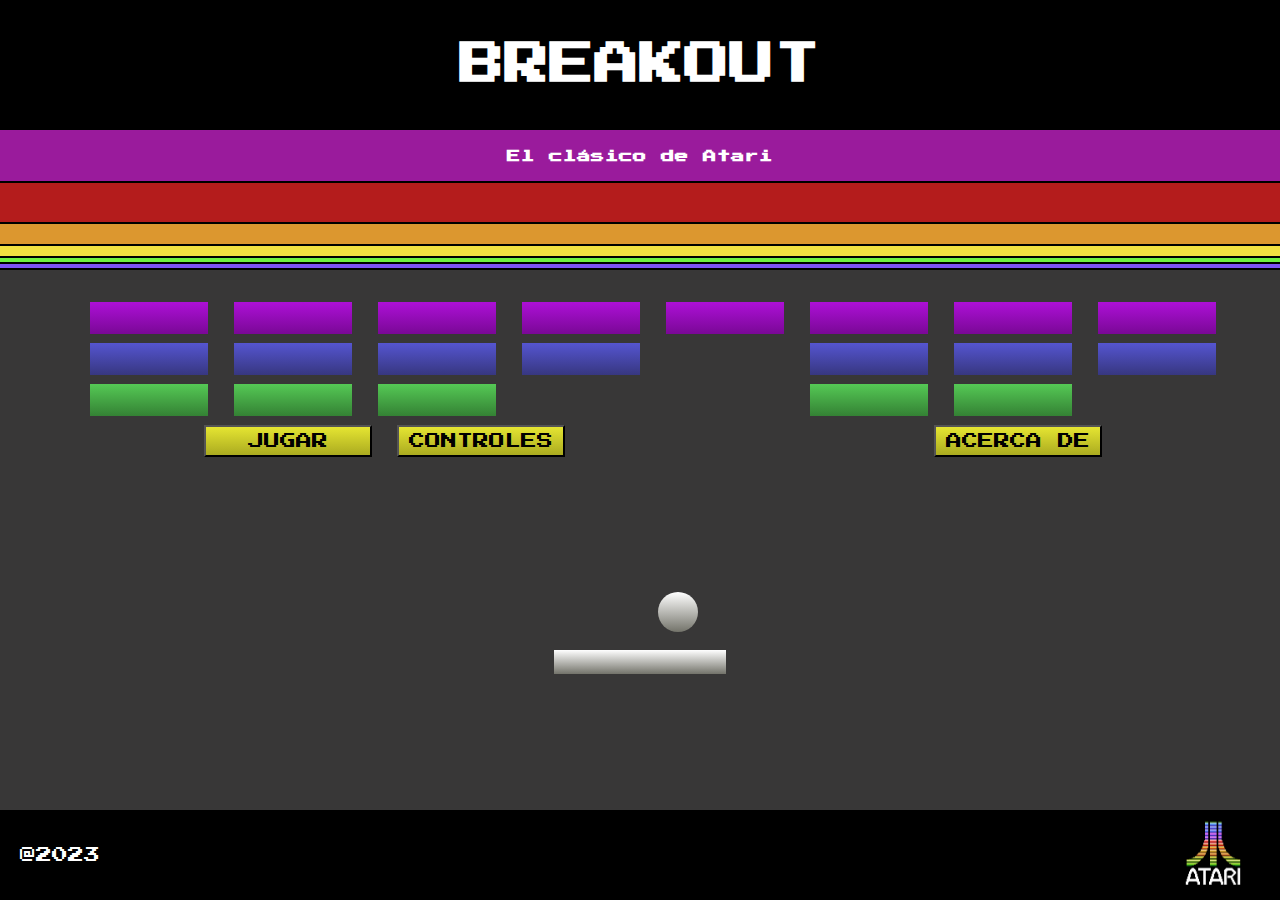
<file: index.html>
<!DOCTYPE html>
<html lang="en">
<head>
    <meta charset="UTF-8">
    <title>Breakout</title>
    <meta content="Conrado Verzini y Joao Klein" name="author">
    <meta content="El clasico juego Breakout de Atari" name="description">
    <meta content="Breakout, Atari" name="palabras-principales">
    <link href="styles/images/favicon.ico" rel="icon" type="image/x-icon"/>
    <link rel="stylesheet" href="styles/interface.css">
    <link rel="preconnect" href="https://fonts.googleapis.com">
    <link rel="preconnect" href="https://fonts.gstatic.com" crossorigin>
    <link href="https://fonts.googleapis.com/css2?family=Press+Start+2P&display=swap" rel="stylesheet">
</head>
<body>
<header>
    <div id="black">
        <h1>BREAKOUT</h1>
    </div>
    <div id="fuchsia">
        <h2>El clásico de Atari</h2>
    </div>
    <div id="red"></div>
    <div id="orange"></div>
    <div id="yellow"></div>
    <div id="green"></div>
    <div id="purple"></div>
</header>

<main class="blocks">
    <div class="line">
        <div class="purple_rectangle"></div>
        <div class="purple_rectangle"></div>
        <div class="purple_rectangle"></div>
        <div class="purple_rectangle"></div>
        <div class="purple_rectangle"></div>
        <div class="purple_rectangle"></div>
        <div class="purple_rectangle"></div>
        <div class="purple_rectangle"></div>
    </div>
    <div class="line">
        <div class="blue_rectangle"></div>
        <div class="blue_rectangle"></div>
        <div class="blue_rectangle"></div>
        <div class="blue_rectangle"></div>
        <div class="rectangle"></div>
        <div class="blue_rectangle"></div>
        <div class="blue_rectangle"></div>
        <div class="blue_rectangle"></div>
    </div>
    <div class="line">
        <div class="green_rectangle"></div>
        <div class="green_rectangle"></div>
        <div class="green_rectangle"></div>
        <div class="rectangle"></div>
        <div class="rectangle"></div>
        <div class="green_rectangle"></div>
        <div class="green_rectangle"></div>
        <div class="rectangle"></div>
    </div>
    <div class="line">
        <div class="rectangle"></div>
        <a href="registrar_usuario.html">
            <button class="boton">JUGAR</button>
        </a>
        <a href="controles.html">
            <button class="boton">CONTROLES</button>
        </a>
        <div class="rectangle"></div>
        <div class="rectangle"></div>
        <div class="rectangle"></div>
        <a href="acerca_de.html">
            <button class="boton">ACERCA DE</button>
        </a>
        <div class="rectangle"></div>
    </div>
    <div class="line_pelota">
        <div class="pelota"></div>
    </div>
    <div class="line_paleta">
        <div class="paleta"></div>
    </div>
</main>

<footer>
    <div id="copyright">
        <p>@2023</p>
    </div>
    <img id="logo" src="styles/images/atari_logo.png" alt="Logo de Atari">
</footer>
</body>
</html>
</file>
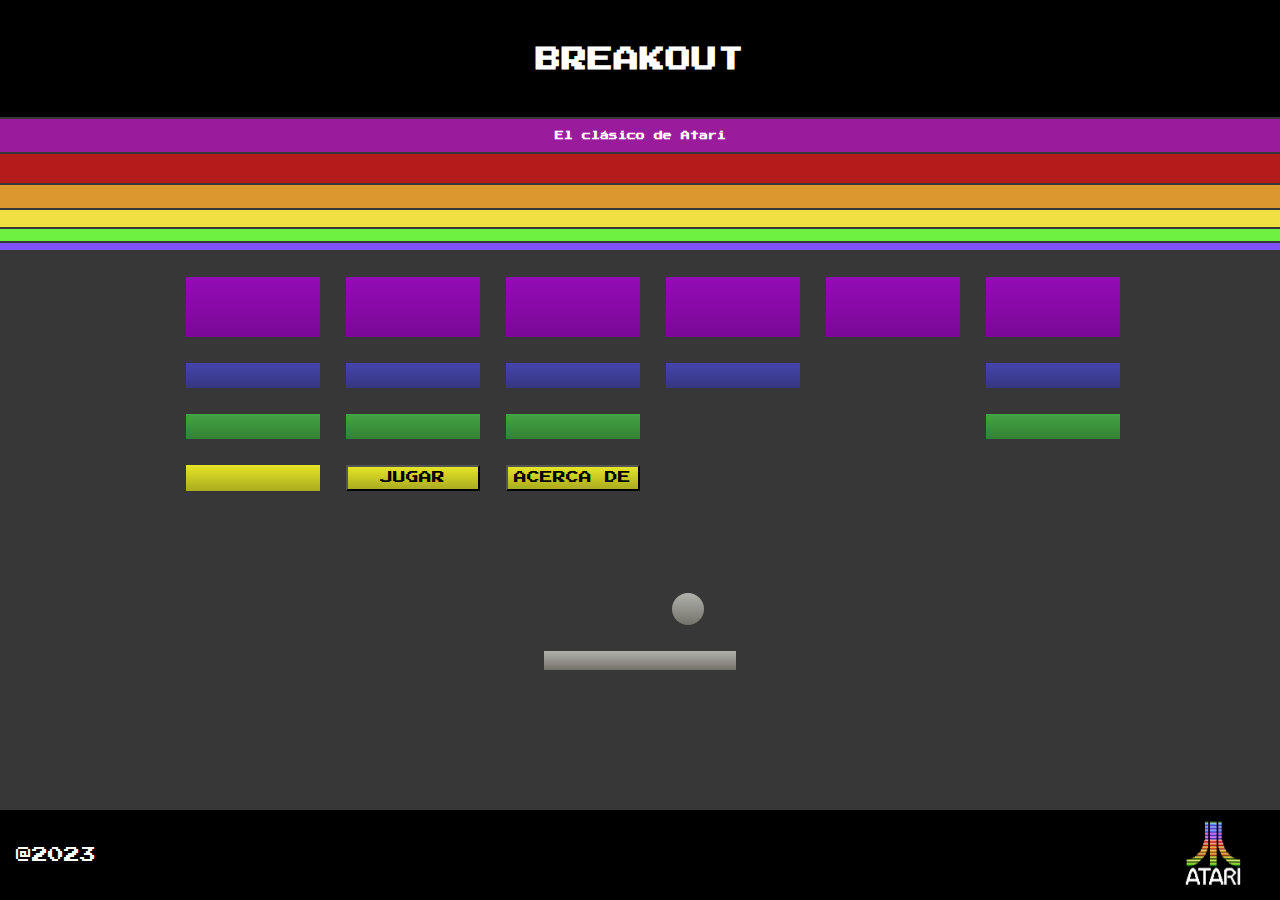
<file: project/templates/index.html>
<!DOCTYPE html>
<html lang="en">
<head>
    <meta charset="UTF-8">
    <title>Breakout</title>
    <meta content="Conrado Verzini y Joao Klein" name="author">
    <meta content="El clasico juego Breakout de Atari" name="description">
    <meta content="Breakout, Atari" name="palabras-principales">
    <link rel="stylesheet" href="styles/interface.css">
    <link rel="preconnect" href="https://fonts.googleapis.com">
    <link rel="preconnect" href="https://fonts.gstatic.com" crossorigin>
    <link href="https://fonts.googleapis.com/css2?family=Press+Start+2P&display=swap" rel="stylesheet">
    <style>
        h1,h2,h3,h4,h5,h6,p{
            font-family: 'Press Start 2P', cursive;
        }
    </style>
</head>
<body>
    <div id="black" class="header">
        <h1>BREAKOUT</h1>
    </div>
    <div id="fuchsia" class="header">
        <h2>El clásico de Atari</h2>
    </div>
    <div id="red" class="header"></div>
    <div id="orange" class="header"></div>
    <div id="yellow" class="header"></div>
    <div id="green" class="header"></div>
    <div id="purple" class="header"></div>

    <div class="blocks">
            <div class="line">
                <div class="purple_rectangle"></div>
                <div class="purple_rectangle"></div>
                <div class="purple_rectangle"></div>
                <div class="purple_rectangle"></div>
                <div class="purple_rectangle"></div>
                <div class="purple_rectangle"></div>
            </div>
            <div class="line">
                <div class="blue_rectangle"></div>
                <div class="blue_rectangle"></div>
                <div class="blue_rectangle"></div>
                <div class="blue_rectangle"></div>
                <div class="rectangle"></div>
                <div class="blue_rectangle"></div>
            </div>
            <div class="line">
                <div class="green_rectangle"></div>
                <div class="green_rectangle"></div>
                <div class="green_rectangle"></div>
                <div class="rectangle"></div>
                <div class="rectangle"></div>
                <div class="green_rectangle"></div>
            </div>
            <div class="line">
                <div class="yellow_rectangle"></div>
                <button class="boton">JUGAR</button>
                <button class="boton">ACERCA DE</button>
                <div class="rectangle"></div>
                <div class="rectangle"></div>
                <div class="rectangle"></div>
            </div>
            <div class="line_pelota">
                <div class="pelota"></div>
            </div>
            <div class="line_paleta">
                <div class="paleta"></div>
                </div>
            </div>
    </div>


    <footer>
        <div id="copyright">
            <p>@2023</p>
        </div>
        <img id="logo" src="styles/images/atari_logo.png" alt="Logo de Atari">
    </footer>
</body>
</html>
</file>
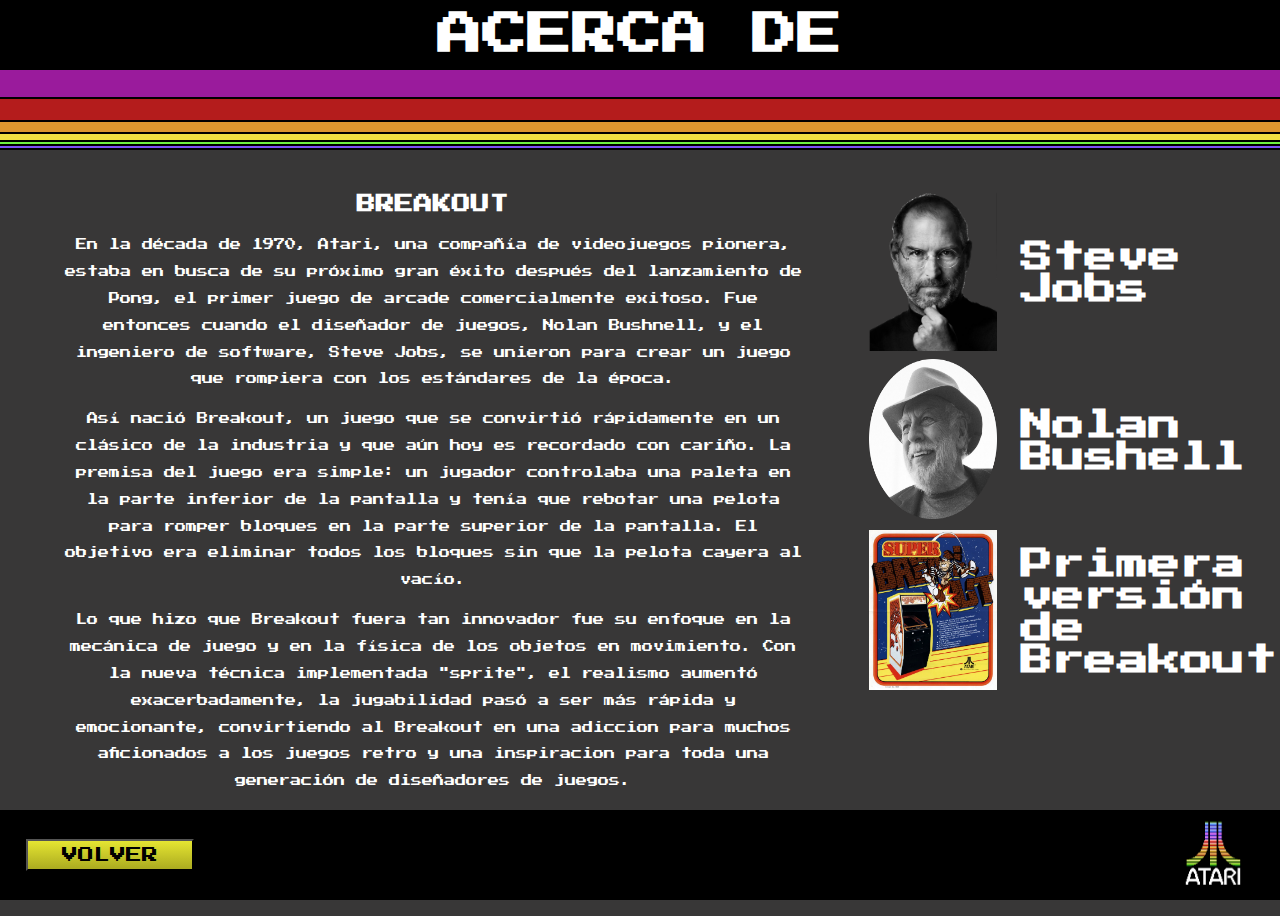
<file: acerca_de.html>
<!DOCTYPE html>
<html lang="en">
<head>
    <meta charset="UTF-8">
    <title>Breakout</title>
    <meta content="Conrado Verzini y Joao Klein" name="author">
    <meta content="El clasico juego Breakout de Atari" name="description">
    <meta content="Breakout, Atari" name="palabras-principales">
    <link href="styles/images/favicon.ico" rel="icon" type="image/x-icon"/>
    <link rel="stylesheet" href="styles/interface.css">
    <link rel="preconnect" href="https://fonts.googleapis.com">
    <link rel="preconnect" href="https://fonts.gstatic.com" crossorigin>
    <link href="https://fonts.googleapis.com/css2?family=Press+Start+2P&display=swap" rel="stylesheet">
</head>
<body>
<header>
    <div id="black" class="header">
        <h1>ACERCA DE</h1>
    </div>
    <div id="fuchsia" class="header"></div>
    <div id="red" class="header"></div>
    <div id="orange" class="header"></div>
    <div id="yellow" class="header"></div>
    <div id="green" class="header"></div>
    <div id="purple" class="header"></div>
</header>
<main class="about">
    <section class="texto" id="acerca_de">
        <h3>BREAKOUT</h3>
        <p>
            En la década de 1970, Atari, una compañía de videojuegos pionera, estaba en busca de su próximo gran éxito
            después del lanzamiento de Pong, el primer juego de arcade comercialmente exitoso. Fue entonces cuando el
            diseñador de juegos, Nolan Bushnell, y el ingeniero de software, Steve Jobs, se unieron para crear un
            juego que rompiera con los estándares de la época.
        </p>
        <p>
            Así nació Breakout, un juego que se convirtió rápidamente en un clásico de la industria y que aún hoy es
            recordado con cariño. La premisa del juego era simple: un jugador controlaba una paleta en la
            parte inferior de la pantalla y tenía que rebotar una pelota para romper bloques en la parte superior de
            la pantalla. El objetivo era eliminar todos los bloques sin que la pelota cayera al vacío.
        </p>
        <p>
            Lo que hizo que Breakout fuera tan innovador fue su enfoque en la mecánica de juego y en la física de los
            objetos en movimiento. Con la nueva técnica implementada "sprite", el realismo aumentó exacerbadamente, la
            jugabilidad pasó a ser más rápida y emocionante, convirtiendo al Breakout en una adiccion para muchos
            aficionados
            a los juegos retro y una inspiracion para toda una generación de diseñadores de juegos.
        </p>
    </section>
    <section class="gallery">
        <table>
            <caption>FOTOS</caption>
            <tbody>
            <tr>
                <td>
                    <img src="styles/images/steve_jobs.png" class="portrait" alt="Steve Jobs">
                </td>
                <td>
                    <h1>Steve Jobs</h1>
                </td>
            </tr>
            <tr>
                <td>
                    <img src="styles/images/Nolan_Bushell.png" class="portrait" alt="Nolan Bushell">
                </td>
                <td>
                    <h1>Nolan Bushell</h1>
                </td>
            </tr>
            <tr>
                <td>
                    <img src="styles/images/Breakout_cover.webp" class="portrait" alt="Portada del primer Breakout">
                </td>
                <td>
                    <h1>Primera versión de Breakout</h1>
                </td>
            </tr>
            </tbody>
        </table>
    </section>
</main>

<div class="spacer">.</div>

<footer>
    <a href="index.html">
        <button class="boton">VOLVER</button>
    </a>
    <img id="logo" src="styles/images/atari_logo.png" alt="Logo de Atari">
</footer>
</body>
</html>
</file>
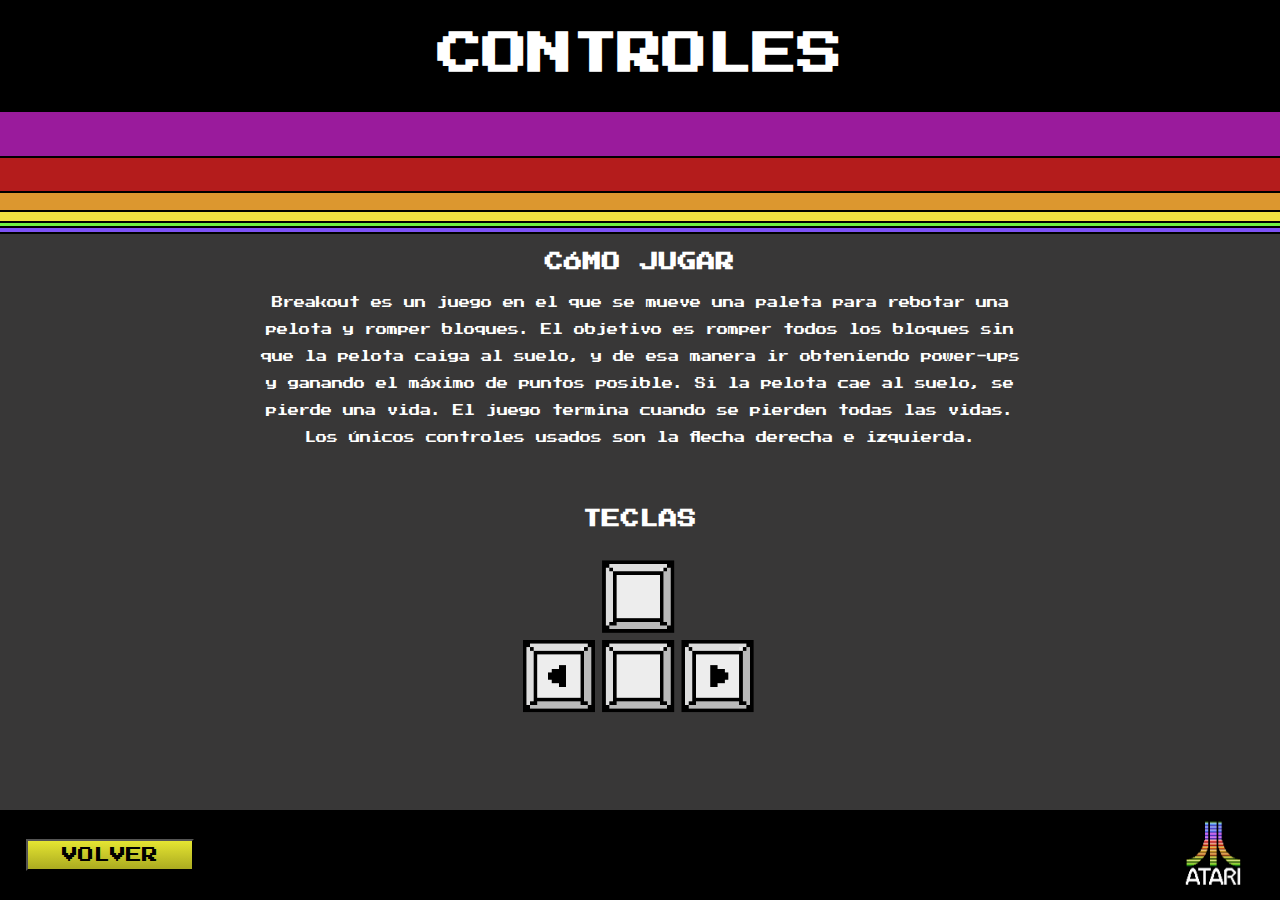
<file: controles.html>
<!DOCTYPE html>
<html lang="en">
<head>
    <meta charset="UTF-8">
    <title>Breakout</title>
    <meta content="Conrado Verzini y Joao Klein" name="author">
    <meta content="El clasico juego Breakout de Atari" name="description">
    <meta content="Breakout, Atari" name="palabras-principales">
    <link href="styles/images/favicon.ico" rel="icon" type="image/x-icon"/>
    <link rel="stylesheet" href="styles/interface.css">
    <link rel="preconnect" href="https://fonts.googleapis.com">
    <link rel="preconnect" href="https://fonts.gstatic.com" crossorigin>
    <link href="https://fonts.googleapis.com/css2?family=Press+Start+2P&display=swap" rel="stylesheet">
</head>
<body>
<header>
    <div id="black" class="header">
        <h1>CONTROLES</h1>
    </div>
    <div id="fuchsia" class="header">
    </div>
    <div id="red" class="header"></div>
    <div id="orange" class="header"></div>
    <div id="yellow" class="header"></div>
    <div id="green" class="header"></div>
    <div id="purple" class="header"></div>
</header>
<section class="texto">
    <h3>CÓMO JUGAR</h3>
    <p>
        Breakout es un juego en el que se mueve una paleta para rebotar una pelota y romper bloques.
        El objetivo es romper todos los bloques sin que la pelota caiga al suelo, y de esa manera ir obteniendo
        power-ups
        y ganando el máximo de puntos posible. Si la pelota cae al suelo, se pierde una vida. El juego termina cuando se
        pierden todas las vidas.
        Los únicos controles usados son la flecha derecha e izquierda.
    </p>
</section>
<section class="controles">
    <h3>TECLAS</h3>
    <img src="styles/images/teclas.png" alt="Teclas flecha izquierda y derecha">
</section>
<div class="spacer">.</div>
<footer>
    <a href="index.html">
        <button class="boton">VOLVER</button>
    </a>
    <img id="logo" src="styles/images/atari_logo.png" alt="Logo de Atari">
</footer>
</body>
</html>
</file>
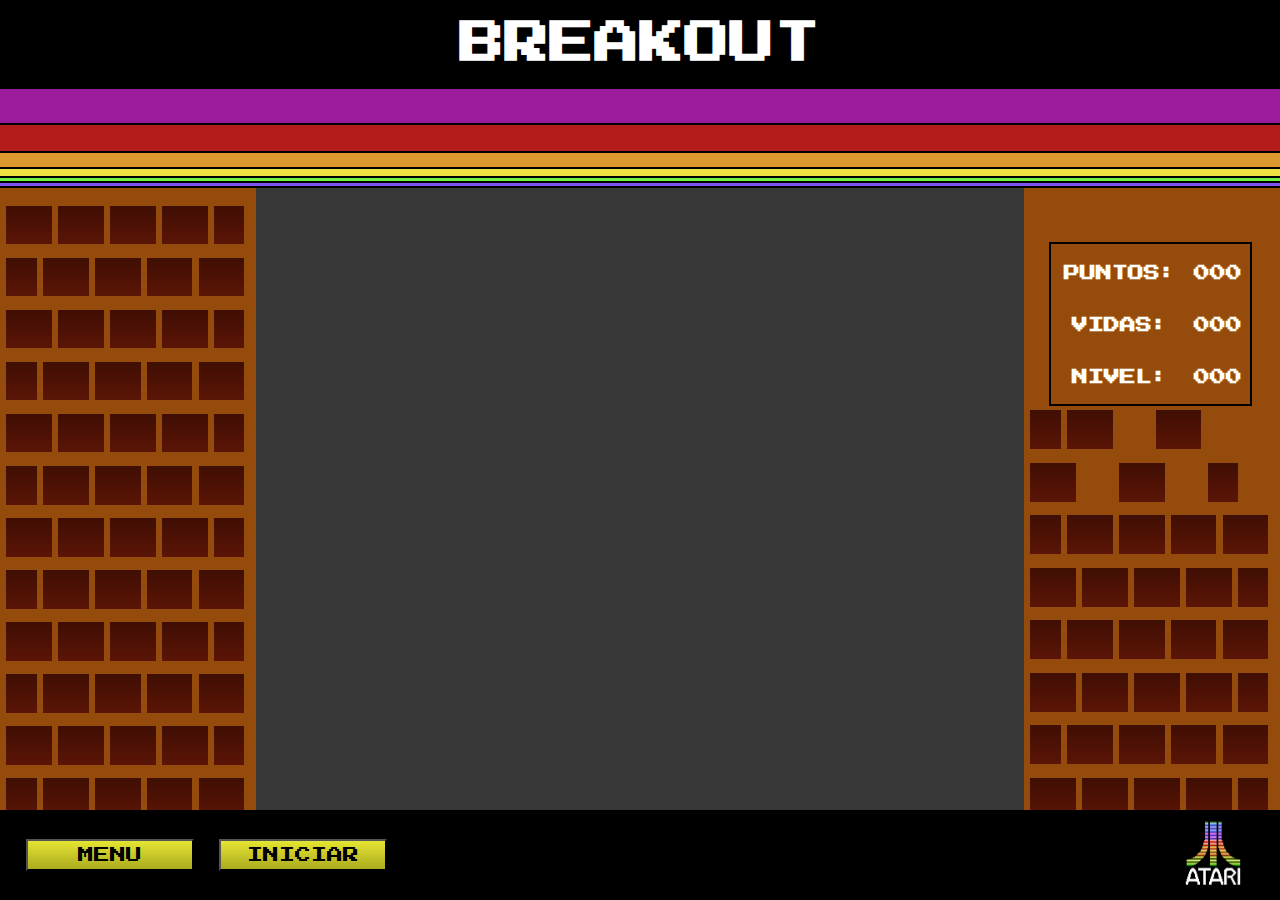
<file: juego.html>
<!DOCTYPE html>
<html lang="en">
<head>
    <meta charset="UTF-8">
    <title>Breakout</title>
    <meta content="Conrado Verzini y Joao Klein" name="author">
    <meta content="El clasico juego Breakout de Atari" name="description">
    <meta content="Breakout, Atari" name="palabras-principales">
    <link href="styles/images/favicon.ico" rel="icon" type="image/x-icon"/>
    <link rel="stylesheet" href="styles/interface.css">
    <link rel="preconnect" href="https://fonts.googleapis.com">
    <link rel="preconnect" href="https://fonts.gstatic.com" crossorigin>
    <link href="https://fonts.googleapis.com/css2?family=Press+Start+2P&display=swap" rel="stylesheet">
    <script type="text/javascript" src="script.js"></script>
</head>
<body>
<header>
    <div id="black" class="header">
        <h1>BREAKOUT</h1>
    </div>
    <div id="fuchsia" class="header"></div>
    <div id="red" class="header"></div>
    <div id="orange" class="header"></div>
    <div id="yellow" class="header"></div>
    <div id="green" class="header"></div>
    <div id="purple" class="header"></div>
</header>
<main class="game">
    <div class="wall" id="left_wall">
        <div class="brick_row">
            <div class="brick"></div>
            <div class="brick"></div>
            <div class="brick"></div>
            <div class="brick"></div>
            <div class="half_brick"></div>
        </div>
        <div class="brick_row">
            <div class="half_brick"></div>
            <div class="brick"></div>
            <div class="brick"></div>
            <div class="brick"></div>
            <div class="brick"></div>
        </div>
        <div class="brick_row">
            <div class="brick"></div>
            <div class="brick"></div>
            <div class="brick"></div>
            <div class="brick"></div>
            <div class="half_brick"></div>
        </div>
        <div class="brick_row">
            <div class="half_brick"></div>
            <div class="brick"></div>
            <div class="brick"></div>
            <div class="brick"></div>
            <div class="brick"></div>
        </div>
        <div class="brick_row">
            <div class="brick"></div>
            <div class="brick"></div>
            <div class="brick"></div>
            <div class="brick"></div>
            <div class="half_brick"></div>
        </div>
        <div class="brick_row">
            <div class="half_brick"></div>
            <div class="brick"></div>
            <div class="brick"></div>
            <div class="brick"></div>
            <div class="brick"></div>
        </div>
        <div class="brick_row">
            <div class="brick"></div>
            <div class="brick"></div>
            <div class="brick"></div>
            <div class="brick"></div>
            <div class="half_brick"></div>
        </div>
        <div class="brick_row">
            <div class="half_brick"></div>
            <div class="brick"></div>
            <div class="brick"></div>
            <div class="brick"></div>
            <div class="brick"></div>
        </div>
        <div class="brick_row">
            <div class="brick"></div>
            <div class="brick"></div>
            <div class="brick"></div>
            <div class="brick"></div>
            <div class="half_brick"></div>
        </div>
        <div class="brick_row">
            <div class="half_brick"></div>
            <div class="brick"></div>
            <div class="brick"></div>
            <div class="brick"></div>
            <div class="brick"></div>
        </div>
        <div class="brick_row">
            <div class="brick"></div>
            <div class="brick"></div>
            <div class="brick"></div>
            <div class="brick"></div>
            <div class="half_brick"></div>
        </div>
        <div class="brick_row">
            <div class="half_brick"></div>
            <div class="brick"></div>
            <div class="brick"></div>
            <div class="brick"></div>
            <div class="brick"></div>
        </div>
    </div>
    <canvas id="screen">
        Tu browser no soporta el canvas de html5
    </canvas>
    <div class="wall" id="right_wall">
        <table class="status">
            <caption>STATUS</caption>
            <tbody>
            <tr>
                <th><p>PUNTOS: </p></th>
                <th><p id="puntos">000</p></th>
            </tr>
            <tr>
                <th><p>VIDAS: </p></th>
                <th><p id="vidas">000</p></th>
            </tr>
            <tr>
                <th><p>NIVEL:</p></th>
                <th><p id="nivel">000</p></th>
            </tr>
            </tbody>
        </table>
        <div class="brick_row">
            <div class="half_brick"></div>
            <div class="brick"></div>
            <div class="empty_brick"></div>
            <div class="brick"></div>
            <div class="empty_brick"></div>
        </div>
        <div class="brick_row">
            <div class="brick"></div>
            <div class="empty_brick"></div>
            <div class="brick"></div>
            <div class="empty_brick"></div>
            <div class="half_brick"></div>
        </div>
        <div class="brick_row">
            <div class="half_brick"></div>
            <div class="brick"></div>
            <div class="brick"></div>
            <div class="brick"></div>
            <div class="brick"></div>
        </div>
        <div class="brick_row">
            <div class="brick"></div>
            <div class="brick"></div>
            <div class="brick"></div>
            <div class="brick"></div>
            <div class="half_brick"></div>
        </div>
        <div class="brick_row">
            <div class="half_brick"></div>
            <div class="brick"></div>
            <div class="brick"></div>
            <div class="brick"></div>
            <div class="brick"></div>
        </div>
        <div class="brick_row">
            <div class="brick"></div>
            <div class="brick"></div>
            <div class="brick"></div>
            <div class="brick"></div>
            <div class="half_brick"></div>
        </div>
        <div class="brick_row">
            <div class="half_brick"></div>
            <div class="brick"></div>
            <div class="brick"></div>
            <div class="brick"></div>
            <div class="brick"></div>
        </div>
        <div class="brick_row">
            <div class="brick"></div>
            <div class="brick"></div>
            <div class="brick"></div>
            <div class="brick"></div>
            <div class="half_brick"></div>
        </div>
    </div>
</main>
<div class="spacer">.</div>
<footer>
    <a id="menu" href="index.html">
        <button class="boton">MENU</button>
    </a>
    <div id="iniciar">
        <button type="button" class="boton" onclick="juego();ocultarBoton();">INICIAR</button>
    </div>
    <img id="logo" src="styles/images/atari_logo.png" alt="Logo de Atari">
</footer>
</body>

</html>
</file>
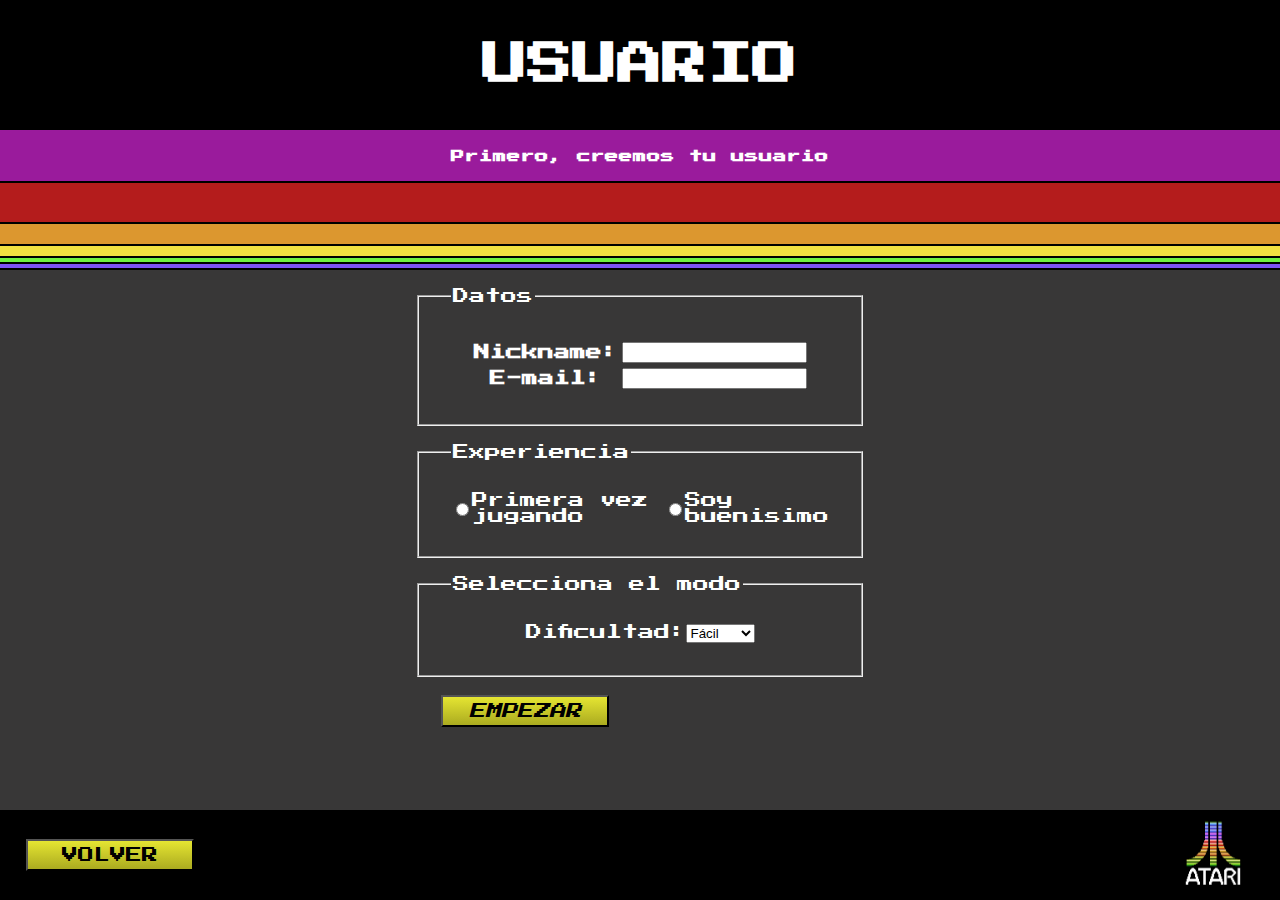
<file: registrar_usuario.html>
<!DOCTYPE html>
<html lang="en">
<head>
    <meta charset="UTF-8">
    <title>Breakout</title>
    <meta content="Conrado Verzini y Joao Klein" name="author">
    <meta content="El clasico juego Breakout de Atari" name="description">
    <meta content="Breakout, Atari" name="palabras-principales">
    <link href="styles/images/favicon.ico" rel="icon" type="image/x-icon"/>
    <link rel="stylesheet" href="styles/interface.css">
    <link rel="preconnect" href="https://fonts.googleapis.com">
    <link rel="preconnect" href="https://fonts.gstatic.com" crossorigin>
    <link href="https://fonts.googleapis.com/css2?family=Press+Start+2P&display=swap" rel="stylesheet">
    <script type="text/javascript" src="script.js"></script>
</head>
<body>
<header>
    <div id="black" class="header">
        <h1>USUARIO</h1>
    </div>
    <div id="fuchsia" class="header">
        <h2>Primero, creemos tu usuario</h2>
    </div>
    <div id="red" class="header"></div>
    <div id="orange" class="header"></div>
    <div id="yellow" class="header"></div>
    <div id="green" class="header"></div>
    <div id="purple" class="header"></div>
</header>
<main class="formulario">
    <!--RECORDAR PONER ATRIBUTOS PARA EL FORMULARIO PARA JS-->
    <form>
        <fieldset>
            <legend>Datos</legend>
            <table>
                <caption>Datos</caption>
                <tr>
                    <th><label for="nickname">Nickname: </label></th>
                    <th><input type="text" name="Nickname" id="nickname"></th>
                </tr>
                <tr>
                    <th><label for="mail">E-mail: </label></th>
                    <th><input type="email" name="E-mail" id="mail"></th>
                </tr>
            </table>
        </fieldset>
        <fieldset>
            <legend>Experiencia</legend>
            <input type="radio" name="experiencia" id="novato" value="novato">
            <label for="novato">Primera vez jugando</label>
            <input type="radio" name="experiencia" id="experimentado" value="experimentado">
            <label for="experimentado">Soy buenisimo</label>
        </fieldset>
        <fieldset>
            <legend>Selecciona el modo</legend>
            <label for="dificultad">Dificultad: </label>
            <select name="dificultad" id="dificultad">
                <option value="Fácil">Fácil</option>
                <option value="Regular">Regular</option>
                <option value="Difícil">Difícil</option>
            </select>
        </fieldset>
        <button class="boton" type="button" onclick="enviarFormulario()"><em>EMPEZAR</em></button>
    </form>
</main>
<div class="spacer">.</div>
<footer>
    <a href="index.html">
        <button class="boton">VOLVER</button>
    </a>
    <img id="logo" src="styles/images/atari_logo.png" alt="Logo de Atari">
</footer>
</body>

</html>
</file>
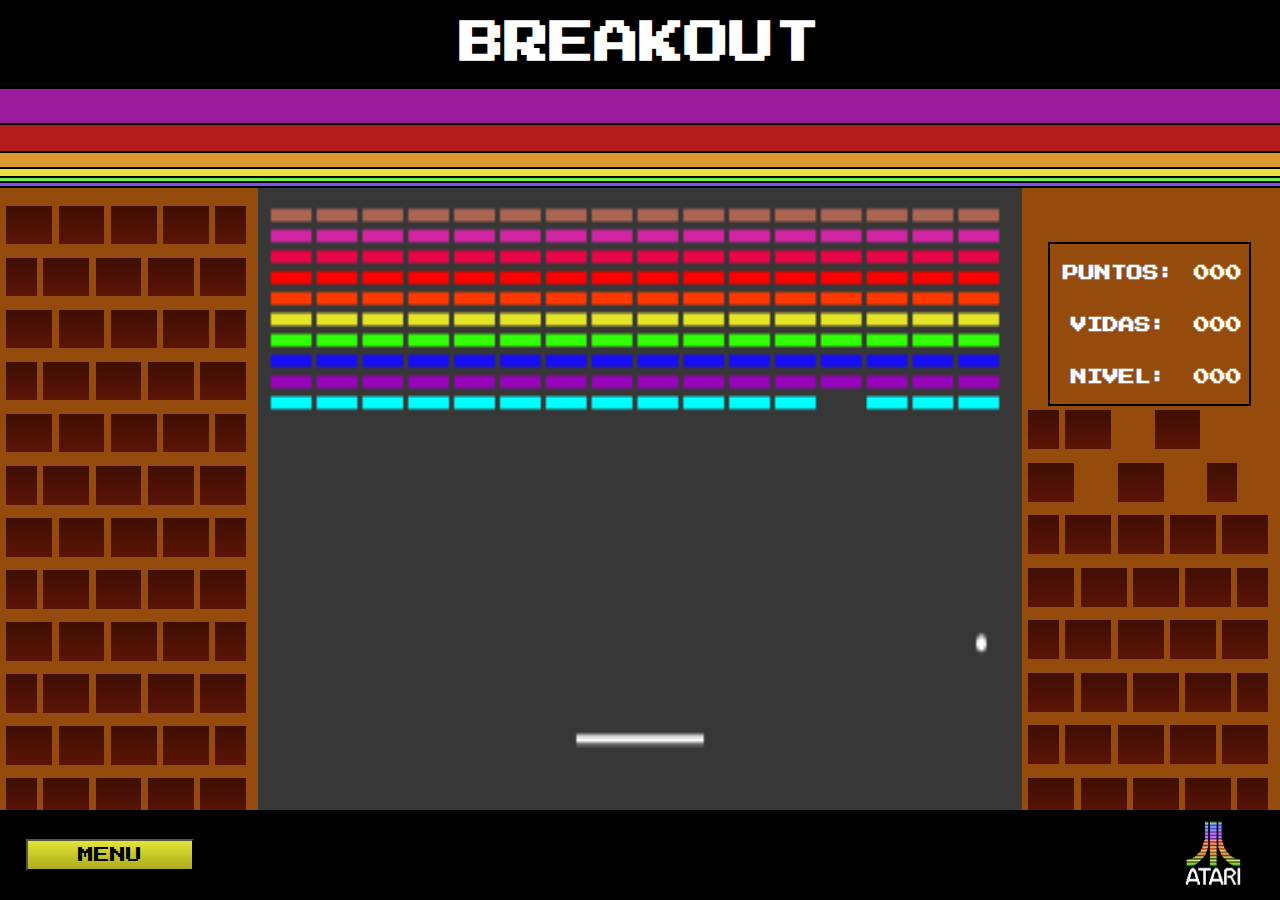
<file: project/juego.html>
<!DOCTYPE html>
<html lang="en">
<head>
    <meta charset="UTF-8">
    <title>Breakout</title>
    <meta content="Conrado Verzini y Joao Klein" name="author">
    <meta content="El clasico juego Breakout de Atari" name="description">
    <meta content="Breakout, Atari" name="palabras-principales">
    <link href="styles/images/favicon.ico" rel="icon" type="image/x-icon"/>
    <link rel="stylesheet" href="styles/interface.css">
    <link rel="preconnect" href="https://fonts.googleapis.com">
    <link rel="preconnect" href="https://fonts.gstatic.com" crossorigin>
    <link href="https://fonts.googleapis.com/css2?family=Press+Start+2P&display=swap" rel="stylesheet">
    <script type="text/javascript" src="script.js"></script>
</head>
<body onload="juego()">
<header>
    <div id="black" class="header">
        <h1>BREAKOUT</h1>
    </div>
    <div id="fuchsia" class="header"></div>
    <div id="red" class="header"></div>
    <div id="orange" class="header"></div>
    <div id="yellow" class="header"></div>
    <div id="green" class="header"></div>
    <div id="purple" class="header"></div>
</header>
<main class="game">
    <div class="wall" id="left_wall">
        <div class="brick_row">
            <div class="brick"></div>
            <div class="brick"></div>
            <div class="brick"></div>
            <div class="brick"></div>
            <div class="half_brick"></div>
        </div>
        <div class="brick_row">
            <div class="half_brick"></div>
            <div class="brick"></div>
            <div class="brick"></div>
            <div class="brick"></div>
            <div class="brick"></div>
        </div>
        <div class="brick_row">
            <div class="brick"></div>
            <div class="brick"></div>
            <div class="brick"></div>
            <div class="brick"></div>
            <div class="half_brick"></div>
        </div>
        <div class="brick_row">
            <div class="half_brick"></div>
            <div class="brick"></div>
            <div class="brick"></div>
            <div class="brick"></div>
            <div class="brick"></div>
        </div>
        <div class="brick_row">
            <div class="brick"></div>
            <div class="brick"></div>
            <div class="brick"></div>
            <div class="brick"></div>
            <div class="half_brick"></div>
        </div>
        <div class="brick_row">
            <div class="half_brick"></div>
            <div class="brick"></div>
            <div class="brick"></div>
            <div class="brick"></div>
            <div class="brick"></div>
        </div>
        <div class="brick_row">
            <div class="brick"></div>
            <div class="brick"></div>
            <div class="brick"></div>
            <div class="brick"></div>
            <div class="half_brick"></div>
        </div>
        <div class="brick_row">
            <div class="half_brick"></div>
            <div class="brick"></div>
            <div class="brick"></div>
            <div class="brick"></div>
            <div class="brick"></div>
        </div>
        <div class="brick_row">
            <div class="brick"></div>
            <div class="brick"></div>
            <div class="brick"></div>
            <div class="brick"></div>
            <div class="half_brick"></div>
        </div>
        <div class="brick_row">
            <div class="half_brick"></div>
            <div class="brick"></div>
            <div class="brick"></div>
            <div class="brick"></div>
            <div class="brick"></div>
        </div>
        <div class="brick_row">
            <div class="brick"></div>
            <div class="brick"></div>
            <div class="brick"></div>
            <div class="brick"></div>
            <div class="half_brick"></div>
        </div>
        <div class="brick_row">
            <div class="half_brick"></div>
            <div class="brick"></div>
            <div class="brick"></div>
            <div class="brick"></div>
            <div class="brick"></div>
        </div>
    </div>
    <canvas id="screen">
        Tu browser no soporta el canvas de html5
    </canvas>
    <div class="wall" id="right_wall">
        <table class="status">
            <caption>STATUS</caption>
            <tbody>
            <tr>
                <th><p>PUNTOS: </p></th>
                <th><p>000</p></th>
            </tr>
            <tr>
                <th><p>VIDAS: </p></th>
                <th><p>000</p></th>
            </tr>
            <tr>
                <th><p>NIVEL:</p></th>
                <th><p>000</p></th>
            </tr>
            </tbody>
        </table>
        <div class="brick_row">
            <div class="half_brick"></div>
            <div class="brick"></div>
            <div class="empty_brick"></div>
            <div class="brick"></div>
            <div class="empty_brick"></div>
        </div>
        <div class="brick_row">
            <div class="brick"></div>
            <div class="empty_brick"></div>
            <div class="brick"></div>
            <div class="empty_brick"></div>
            <div class="half_brick"></div>
        </div>
        <div class="brick_row">
            <div class="half_brick"></div>
            <div class="brick"></div>
            <div class="brick"></div>
            <div class="brick"></div>
            <div class="brick"></div>
        </div>
        <div class="brick_row">
            <div class="brick"></div>
            <div class="brick"></div>
            <div class="brick"></div>
            <div class="brick"></div>
            <div class="half_brick"></div>
        </div>
        <div class="brick_row">
            <div class="half_brick"></div>
            <div class="brick"></div>
            <div class="brick"></div>
            <div class="brick"></div>
            <div class="brick"></div>
        </div>
        <div class="brick_row">
            <div class="brick"></div>
            <div class="brick"></div>
            <div class="brick"></div>
            <div class="brick"></div>
            <div class="half_brick"></div>
        </div>
        <div class="brick_row">
            <div class="half_brick"></div>
            <div class="brick"></div>
            <div class="brick"></div>
            <div class="brick"></div>
            <div class="brick"></div>
        </div>
        <div class="brick_row">
            <div class="brick"></div>
            <div class="brick"></div>
            <div class="brick"></div>
            <div class="brick"></div>
            <div class="half_brick"></div>
        </div>
    </div>
</main>
<div class="spacer">.</div>
<footer>
    <a href="index.html">
        <button class="boton">MENU</button>
    </a>
    <img id="logo" src="styles/images/atari_logo.png" alt="Logo de Atari">
</footer>
</body>

</html>
</file>
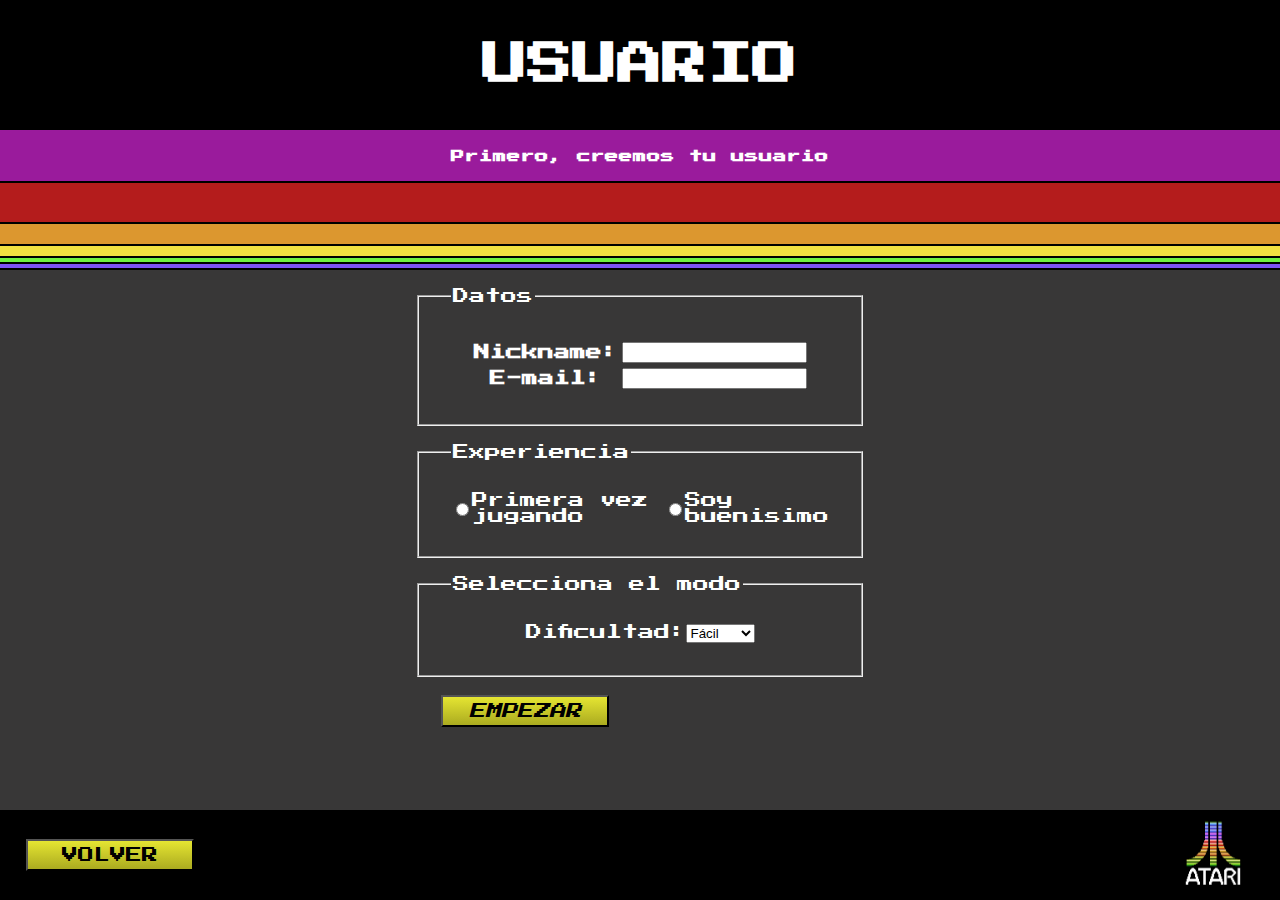
<file: project/registrar_usuario.html>
<!DOCTYPE html>
<html lang="en">
<head>
    <meta charset="UTF-8">
    <title>Breakout</title>
    <meta content="Conrado Verzini y Joao Klein" name="author">
    <meta content="El clasico juego Breakout de Atari" name="description">
    <meta content="Breakout, Atari" name="palabras-principales">
    <link href="styles/images/favicon.ico" rel="icon" type="image/x-icon"/>
    <link rel="stylesheet" href="styles/interface.css">
    <link rel="preconnect" href="https://fonts.googleapis.com">
    <link rel="preconnect" href="https://fonts.gstatic.com" crossorigin>
    <link href="https://fonts.googleapis.com/css2?family=Press+Start+2P&display=swap" rel="stylesheet">
    <script type="text/javascript" src="script.js"></script>
</head>
<body>
<header>
    <div id="black" class="header">
        <h1>USUARIO</h1>
    </div>
    <div id="fuchsia" class="header">
        <h2>Primero, creemos tu usuario</h2>
    </div>
    <div id="red" class="header"></div>
    <div id="orange" class="header"></div>
    <div id="yellow" class="header"></div>
    <div id="green" class="header"></div>
    <div id="purple" class="header"></div>
</header>
<main class="formulario">
    <!--RECORDAR PONER ATRIBUTOS PARA EL FORMULARIO PARA JS-->
    <form action="juego.html">
        <fieldset>
            <legend>Datos</legend>
            <table>
                <caption>Datos</caption>
                <tr>
                    <th><label for="nickname">Nickname: </label></th>
                    <th><input type="text" name="Nickname" id="nickname"></th>
                </tr>
                <tr>
                    <th><label for="mail">E-mail: </label></th>
                    <th><input type="email" name="E-mail" id="mail"></th>
                </tr>
            </table>
        </fieldset>
        <fieldset>
            <legend>Experiencia</legend>
            <input type="radio" name="experiencia" id="novato" value="novato">
            <label for="novato">Primera vez jugando</label>
            <input type="radio" name="experiencia" id="experimentado" value="experimentado">
            <label for="experimentado">Soy buenisimo</label>
        </fieldset>
        <fieldset>
            <legend>Selecciona el modo</legend>
            <label for="dificultad">Dificultad: </label>
            <select name="dificultad" id="dificultad">
                <option value="Fácil">Fácil</option>
                <option value="Regular">Regular</option>
                <option value="Difícil">Difícil</option>
            </select>
        </fieldset>
        <button class="boton" type="submit" id="submit" onclick="enviarFormulario()"><em>EMPEZAR</em></button>
    </form>
</main>
<div class="spacer">.</div>
<footer>
    <a href="index.html">
        <button class="boton">VOLVER</button>
    </a>
    <img id="logo" src="styles/images/atari_logo.png" alt="Logo de Atari">
</footer>
</body>

</html>
</file>
<file: styles/interface.css>
html, body {
    margin: 0;
    padding: 0;
    height: 100%;
    width: 100%;
    min-height: 720px;
    min-width: 1280px;
    background-color: #383737;
    display: flex;
    flex-direction: column;
    justify-content: flex-start;
    justify-items: center;
}

caption {
    border: 0;
    clip: rect(0, 0, 0, 0);
    height: 1px;
    margin: -1px;
    overflow: hidden;
    padding: 0;
    position: absolute;
    width: 1px;
}

h1, h2, h3, h4, h5, h6, p {
    font-family: 'Press Start 2P', cursive;
    color: #ffffff;
}

header {
    height: 30%;
    min-height: 150px;
    display: flex;
    flex-direction: column;
    justify-content: flex-start;
}

header div {
    width: 100%;
    display: flex;
    justify-content: space-between;
    align-items: center;
    border-bottom: 2px;
    border-bottom-style: solid;
    border-bottom-color: #000000;
}

footer {
    background-color: #000000;
    width: 100%;
    height: 10%;
    display: flex;
    justify-content: space-between;
    align-items: center;
    position: fixed;
    bottom: 0;
    left: 0;
}

footer p {
    color: #ffffff;
}

#black {
    background-color: #000000;
    height: 50%;
    margin-top: 0;
}

#black h1 {
    color: #ffffff;
    text-align: center;
    margin: 0;
    width: 100%;
    font-size: 5vh;
}

#black p {
    color: #ffffff;
}

#fuchsia {
    background-color: #9A1B9C;
    height: 20%;
}

@keyframes animacion_texto {
    0% {
        color: #ffffff;
    }
    25% {
        color: #e3ff00;
    }
    50% {
        color: #967cbe;
    }
    75%{
        color: #28eab2;
    }
    100%{
        color: #1bff00;
    }
}

#fuchsia h2 {
    text-align: center;
    margin: 0;
    flex: 1;
    font-size: 1.5vh;
    animation: animacion_texto;
    animation-duration: 1s;
    animation-iteration-count: infinite;
}

#red {
    background-color: #B41C1C;
    height: 15%;
}

#orange {
    background-color: #DC972F;
    height: 8%;
}

#yellow {
    background-color: #F1E041;
    height: 4%;
}

#green {
    background-color: #6FF141;
    height: 1.5%;
}

#purple {
    background-color: #7D53F5;
    height: 1.5%;
}

#logo {
    margin-left: auto;
    width: auto;
    height: 100%;
    top: 0;
}

#copyright {
    padding: 1em;
    margin-left: 4px;
}

.blocks {
    margin-top: 2.5vh;
    margin-left: 5vw;
    margin-right: 5vw;
    height: 60%;
    display: flex;
    flex-direction: column;
    justify-content: flex-start;
    flex-wrap: wrap;
}

.line {
    margin-top: 1vh;
    width: 100%;
    display: flex;
    justify-content: center;
}

.line div {
    width: 10.5em;
    min-width: 60px;
    height: 2em;
    min-height: 20px;
    margin-left: 2vw;
}

.purple_rectangle {
    background-image: linear-gradient(#ad10d7, #7a0896);
}

.blue_rectangle {
    background-image: linear-gradient(#5555d0, #373780);
}

.green_rectangle {
    background-image: linear-gradient(#55c955, #348134);
}

.rectangle {
    background-color: #383737;
}

.boton {
    width: 10.5em;
    height: 2em;
    min-height: 20px;
    margin-left: 2vw;
    background-image: linear-gradient(#e5e532, #abab20);
    font-size: 1em;
    min-font-size: 20px;
    font-family: 'Press Start 2P', cursive;
    color: #000000;
}

.boton:hover {
    animation: animacion;
    animation-duration: 1s;
    animation-iteration-count: infinite;
}

@keyframes animacion {
    0% {
        width: 10.5em;
        height: 2em;
    }
    50% {
        width: 11.5em;
        height: 3em;
    }
    100% {
        width: 10.5em;
        height: 2em;
    }
}

.line_pelota {
    margin-top: 15vh;
    display: flex;
    justify-content: flex-end;
}

.pelota {
    background-image: linear-gradient(#ffffff, #73736a);
    width: 2.5em;
    height: 2.5em;
    margin-right: 45%;
    border-radius: 50%;
}

.line_paleta {
    margin-top: 2vh;
    display: flex;
    justify-content: center;
}

.paleta {
    background-image: linear-gradient(#ffffff, #73736a);
    width: 15%;
    height: 1.5em;
}

.texto {
    margin-left: 20vw;
    max-width: 60vw;
    text-align: center;
    color: #ffffff;
}

.texto p {
    font-size: 0.7em;
    line-height: 2.4;
    margin-bottom: 1vw;
}

.controles {
    padding-top: 2vw;
    margin-bottom: 5vw;
    margin-left: 20vw;
    max-width: 60vw;
    text-align: center;
    color: #ffffff;
}

.controles img {
    width: 20vw;
    height: auto;
}

.spacer {
    height: 14%;
    visibility: hidden;
}

#acerca_de {
    margin-left: 5vw;
    padding-top: 2vw;
}

.about {
    display: flex;
    flex-direction: row;
    justify-content: space-evenly;
    margin-bottom: 10vh;
}

.portrait {
    height: 10em;
    width: 8em;
    min-height: 100px;
    min-width: 80px;
    padding-right: 20px;
}

.gallery {
    padding-left: 5vw;
    margin-top: 4vh;
    margin-bottom: 10vh;
}
caption{
    font-size: 1em;
    font-family: 'Press Start 2P', cursive;
    color: #ffffff;
}
.formulario {
    padding-top: 2vh;
    display: flex;
    justify-content: center;
}

form {
    display: flex;
    flex-direction: column;
    justify-content: flex-start;
    width: 50vh;
    font-size: 1em;
    font-family: 'Press Start 2P', cursive;
    color: #ffffff;
}

fieldset {
    display: flex;
    justify-content: center;
    padding: 2em;
    margin-bottom: 2vh;
}

.game {
    width: 100%;
    height: 100%;
    display: flex;
    flex-direction: row;
    justify-content: flex-start;
}

.wall {
    width: 20%;
    height: 100%;
    min-width: 116px;
    background-color: #954B0C;
    padding: 2vh 0.25vw 0.25vw 0;
    display: flex;
    flex-direction: column;
    justify-content: flex-end;
    color: #ffffff;
}

.brick_row {
    display: flex;
    flex-direction: row;
    justify-content: flex-start;
    width: 100%;
    height: 6.25%;
    margin-bottom: 1.5vh;
}

.brick {
    background-image: linear-gradient(#400E03, #5b1506);
    height: 100%;
    width: 18%;
    margin-left: 0.5vw;
}

.half_brick {
    background-image: linear-gradient(#400E03, #5b1506);
    height: 100%;
    width: 12%;
    margin-left: 0.5vw;
}

.empty_brick {
    background-color: #954B0C;
    height: 100%;
    width: 12%;
    margin-left: 0.5vw;
}

.status {
    border-width: 2px;
    border-style: solid;
    border-color: #000000;
    margin-bottom: 4px;
    margin-left: 10%;
    margin-right: 10%;
}

#screen {
    width: 60%;
    height: 100%;
}
</file>
<file: project/templates/styles/interface.css>
html, body{
    margin: 0;
    padding: 0;
    height: 100%;
    width: 100%;
    max-height: 1080px;
    max-width: 1920px;
    background-color: #383737;
    display: flex;
    flex-direction: column;
    justify-content: flex-start;
}
.header{
    width: 100%;
    display: flex;
    justify-content: space-between;
    align-items: center;
    margin-top: 1px;
    margin-bottom: 1px;
}
footer{
    background-color: #000000;
    width: 100%;
    height: 10%;
    display: flex;
    justify-content: space-between;
    align-items: center;
    position: fixed;
    bottom: 0;
    left: 0;
}
footer p{
    color: #ffffff;
}
#black{
    background-color: #000000;
    height: 13%;
    margin-top: 0;
}
#black h1{
    color: #ffffff;
    text-align: center;
    margin: 0;
    width: 100%;
    font-size: 2vw;
}
#black p{
    color: #ffffff;
}
#fuchsia{
    background-color: #9A1B9C;
    height: 3.7%;
}
#fuchsia h2{
    color: #ffffff;
    text-align: center;
    margin: 0;
    flex: 1;
    font-size: 0.7vw;
}
#red{
    background-color: #B41C1C;
    height: 3.2%;
}
#orange{
    background-color: #DC972F;
    height: 2.6%;
}
#yellow{
    background-color: #F1E041;
    height: 1.8%;
}
#green{
    background-color: #6FF141;
    height: 1.4%;
}
#purple{
    background-color: #7D53F5;
    height: 0.8%;
}
#logo{
    margin-left:auto;
    width: auto;
    height: 100%;
    top: 0;
}
#copyright{
    padding: 1em;
}

.blocks {
    margin-left: 5vw;
    margin-right: 5vw;
    height: 50vw;
    display: flex;
    flex-direction: column;
    justify-content: flex-start;
    flex-wrap: wrap;
}
.line{
    margin-top: 2vw;
    width: 100%;
    display: flex;
    justify-content: center;
}
.purple_rectangle {
    width: 10.5vw;
    height: 60px;
    margin-left: 2vw;
    background-image: linear-gradient(#940bb6, #7a0896);
}
.blue_rectangle{
    width: 10.5vw;
    height: 2vw;
    margin-left: 2vw;
    background-image: linear-gradient(#4444ad, #373780);
}
.green_rectangle{
    width: 10.5vw;
    height: 2vw;
    margin-left: 2vw;
    background-image: linear-gradient(#42a442, #348134);
}
.yellow_rectangle{
    width: 10.5vw;
    height: 2vw;
    margin-left: 2vw;
    background-image: linear-gradient(#e5e527, #abab20);
}
.rectangle{
    width: 10.5vw;
    height: 2vw;
    margin-left: 2vw;
    background-color: #383737;
}
.boton{
    width: 10.5vw;
    height: 2vw;
    margin-left: 2vw;
    background-image: linear-gradient(#e5e527, #abab20);
    font-size: 1vw;
    font-family: 'Press Start 2P', cursive;
    color: #000000;
}
.line_pelota{
    margin-top: 8vw;
    display: flex;
    justify-content: flex-end;
}
.line_paleta{
    margin-top: 2vw;
    display: flex;
    justify-content: center;
}
.pelota{
    background-image: linear-gradient(#b2b2ae, #73736a);
    width: 2.5vw;
    height: 2.5vw;
    margin-right: 40vw;
    border-radius: 50%;
}
.paleta{
    background-image: linear-gradient(#b2b2ae, #73736a);
    width: 15vw;
    height: 1.5vw;
}
</file>
<file: project/styles/interface.css>
html, body {
    margin: 0;
    padding: 0;
    height: 100%;
    width: 100%;
    min-height: 720px;
    min-width: 1280px;
    background-color: #383737;
    display: flex;
    flex-direction: column;
    justify-content: flex-start;
    justify-items: center;
}

caption {
    border: 0;
    clip: rect(0, 0, 0, 0);
    height: 1px;
    margin: -1px;
    overflow: hidden;
    padding: 0;
    position: absolute;
    width: 1px;
}

h1, h2, h3, h4, h5, h6, p {
    font-family: 'Press Start 2P', cursive;
    color: #ffffff;
}

header {
    height: 30%;
    min-height: 150px;
    display: flex;
    flex-direction: column;
    justify-content: flex-start;
}

header div {
    width: 100%;
    display: flex;
    justify-content: space-between;
    align-items: center;
    border-bottom: 2px;
    border-bottom-style: solid;
    border-bottom-color: #000000;
}

footer {
    background-color: #000000;
    width: 100%;
    height: 10%;
    display: flex;
    justify-content: space-between;
    align-items: center;
    position: fixed;
    bottom: 0;
    left: 0;
}

footer p {
    color: #ffffff;
}

#black {
    background-color: #000000;
    height: 50%;
    margin-top: 0;
}

#black h1 {
    color: #ffffff;
    text-align: center;
    margin: 0;
    width: 100%;
    font-size: 5vh;
}

#black p {
    color: #ffffff;
}

#fuchsia {
    background-color: #9A1B9C;
    height: 20%;
}

@keyframes animacion_texto {
    0% {
        color: #ffffff;
    }
    25% {
        color: #e3ff00;
    }
    50% {
        color: #967cbe;
    }
    75%{
        color: #28eab2;
    }
    100%{
        color: #1bff00;
    }
}

#fuchsia h2 {
    text-align: center;
    margin: 0;
    flex: 1;
    font-size: 1.5vh;
    animation: animacion_texto;
    animation-duration: 1s;
    animation-iteration-count: infinite;
}

#red {
    background-color: #B41C1C;
    height: 15%;
}

#orange {
    background-color: #DC972F;
    height: 8%;
}

#yellow {
    background-color: #F1E041;
    height: 4%;
}

#green {
    background-color: #6FF141;
    height: 1.5%;
}

#purple {
    background-color: #7D53F5;
    height: 1.5%;
}

#logo {
    margin-left: auto;
    width: auto;
    height: 100%;
    top: 0;
}

#copyright {
    padding: 1em;
    margin-left: 4px;
}

.blocks {
    margin-top: 2.5vh;
    margin-left: 5vw;
    margin-right: 5vw;
    height: 60%;
    display: flex;
    flex-direction: column;
    justify-content: flex-start;
    flex-wrap: wrap;
}

.line {
    margin-top: 1vh;
    width: 100%;
    display: flex;
    justify-content: center;
}

.line div {
    width: 10.5em;
    min-width: 60px;
    height: 2em;
    min-height: 20px;
    margin-left: 2vw;
}

.purple_rectangle {
    background-image: linear-gradient(#ad10d7, #7a0896);
}

.blue_rectangle {
    background-image: linear-gradient(#5555d0, #373780);
}

.green_rectangle {
    background-image: linear-gradient(#55c955, #348134);
}

.rectangle {
    background-color: #383737;
}

.boton {
    width: 10.5em;
    height: 2em;
    min-height: 20px;
    margin-left: 2vw;
    background-image: linear-gradient(#e5e532, #abab20);
    font-size: 1em;
    min-font-size: 20px;
    font-family: 'Press Start 2P', cursive;
    color: #000000;
}

.boton:hover {
    animation: animacion;
    animation-duration: 1s;
    animation-iteration-count: infinite;
}

@keyframes animacion {
    0% {
        width: 10.5em;
        height: 2em;
    }
    50% {
        width: 11.5em;
        height: 3em;
    }
    100% {
        width: 10.5em;
        height: 2em;
    }
}

.line_pelota {
    margin-top: 15vh;
    display: flex;
    justify-content: flex-end;
}

.pelota {
    background-image: linear-gradient(#ffffff, #73736a);
    width: 2.5em;
    height: 2.5em;
    margin-right: 45%;
    border-radius: 50%;
}

.line_paleta {
    margin-top: 2vh;
    display: flex;
    justify-content: center;
}

.paleta {
    background-image: linear-gradient(#ffffff, #73736a);
    width: 15%;
    height: 1.5em;
}

.texto {
    margin-left: 20vw;
    max-width: 60vw;
    text-align: center;
    color: #ffffff;
}

.texto p {
    font-size: 0.7em;
    line-height: 2.4;
    margin-bottom: 1vw;
}

.controles {
    padding-top: 2vw;
    margin-bottom: 5vw;
    margin-left: 20vw;
    max-width: 60vw;
    text-align: center;
    color: #ffffff;
}

.controles img {
    width: 20vw;
    height: auto;
}

.spacer {
    height: 14%;
    visibility: hidden;
}

#acerca_de {
    margin-left: 5vw;
    padding-top: 2vw;
}

.about {
    display: flex;
    flex-direction: row;
    justify-content: space-evenly;
    margin-bottom: 10vh;
}

.portrait {
    height: 10em;
    width: 8em;
    min-height: 100px;
    min-width: 80px;
    padding-right: 20px;
}

.gallery {
    padding-left: 5vw;
    margin-top: 4vh;
    margin-bottom: 10vh;
}
caption{
    font-size: 1em;
    font-family: 'Press Start 2P', cursive;
    color: #ffffff;
}
.formulario {
    padding-top: 2vh;
    display: flex;
    justify-content: center;
}

form {
    display: flex;
    flex-direction: column;
    justify-content: flex-start;
    width: 50vh;
    font-size: 1em;
    font-family: 'Press Start 2P', cursive;
    color: #ffffff;
}

fieldset {
    display: flex;
    justify-content: center;
    padding: 2em;
    margin-bottom: 2vh;
}

.game {
    width: 100%;
    height: 100%;
    display: flex;
    flex-direction: row;
    justify-content: flex-start;
}

.wall {
    width: 20%;
    height: 100%;
    min-width: 116px;
    background-color: #954B0C;
    padding: 2vh 0.25vw 0.25vw 0;
    display: flex;
    flex-direction: column;
    justify-content: flex-end;
    color: #ffffff;
}

.brick_row {
    display: flex;
    flex-direction: row;
    justify-content: flex-start;
    width: 100%;
    height: 6.25%;
    margin-bottom: 1.5vh;
}

.brick {
    background-image: linear-gradient(#400E03, #5b1506);
    height: 100%;
    width: 18%;
    margin-left: 0.5vw;
}

.half_brick {
    background-image: linear-gradient(#400E03, #5b1506);
    height: 100%;
    width: 12%;
    margin-left: 0.5vw;
}

.empty_brick {
    background-color: #954B0C;
    height: 100%;
    width: 12%;
    margin-left: 0.5vw;
}

.status {
    border-width: 2px;
    border-style: solid;
    border-color: #000000;
    margin-bottom: 4px;
    margin-left: 10%;
    margin-right: 10%;
}

#screen {
    width: 60%;
    min-width: 348px;
    height: 100%;
}
</file>
